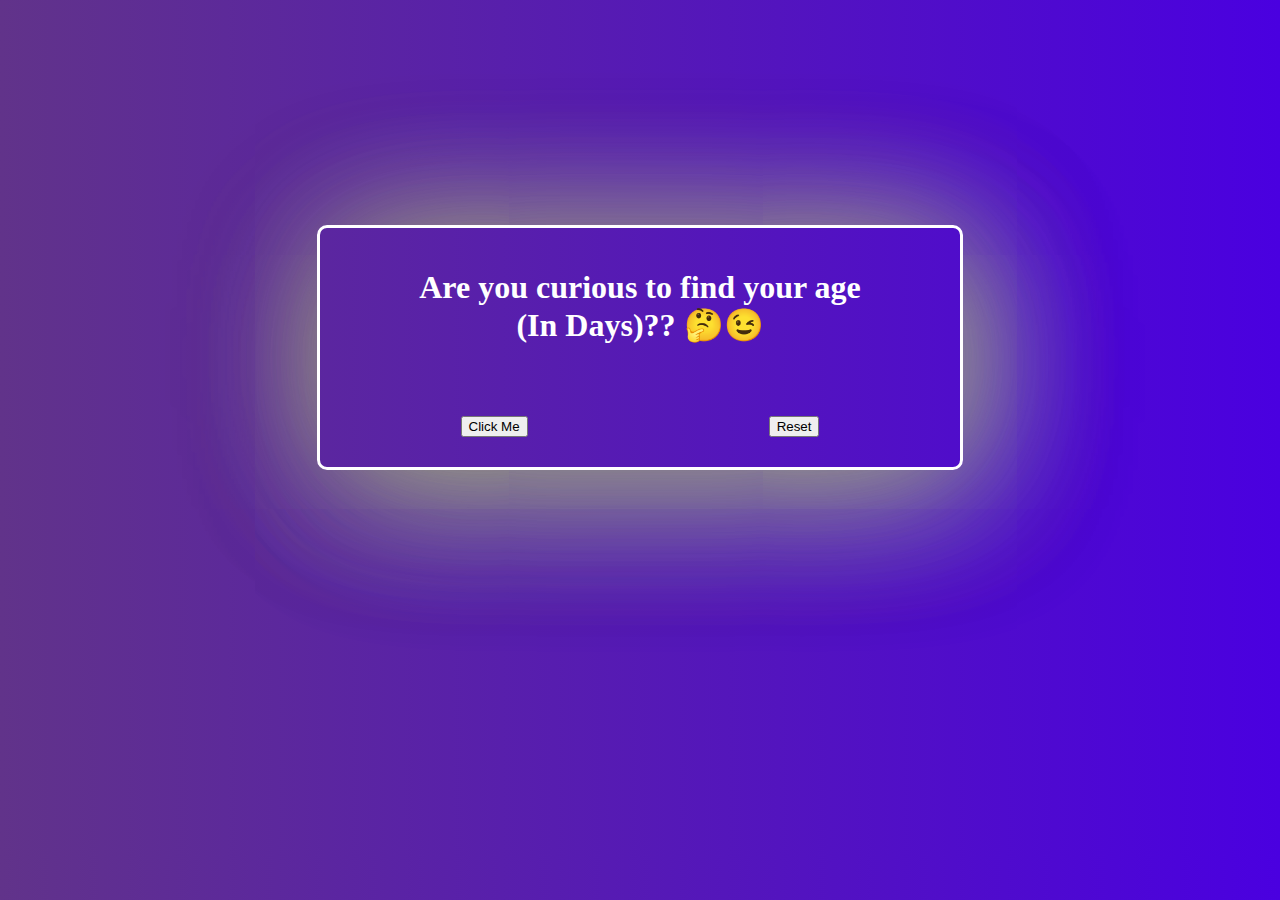
<file: Challenge 1 - Age in Days/index.html>
<!DOCTYPE html>
<html lang="en">
<head>
    <meta charset="UTF-8">
    <meta http-equiv="X-UA-Compatible" content="IE=edge">
    <meta name="viewport" content="width=device-width, initial-scale=1.0">
    <link rel="icon" href="https://is2-ssl.mzstatic.com/image/thumb/Purple123/v4/1a/3d/ff/1a3dffd6-75eb-e5d0-fa30-18344d599704/source/60x60bb.jpg" />
    <title>Challenge 1 : Age Finder</title>
    <link rel="stylesheet" href="style.css">
    <!-- CSS only -->
    <link href="https://cdn.jsdelivr.net/npm/bootstrap@5.0.2/dist/css/bootstrap.min.css" rel="stylesheet" integrity="sha384-EVSTQN3/azprG1Anm3QDgpJLIm9Nao0Yz1ztcQTwFspd3yD65VohhpuuCOmLASjC" crossorigin="anonymous">
</head>
<body>
    <div class="container-1">
        <h1>Are you curious to find your age <br> (In Days)?? 🤔😉</h1>
        <div class="flex-box-container-1">
            <div>
                <button class="btn btn-success" onclick="ageInDays()">Click Me</button>
            </div>
            <div>
                <button class="btn btn-danger" onclick="reset()">Reset</button>
            </div>
        </div>
        <div id="flex-box-container-2">
            <div id="flex-box-result"></div>
        </div>
    </div>
    
    <script src="style.js"></script>
</body>
</html>
</file>
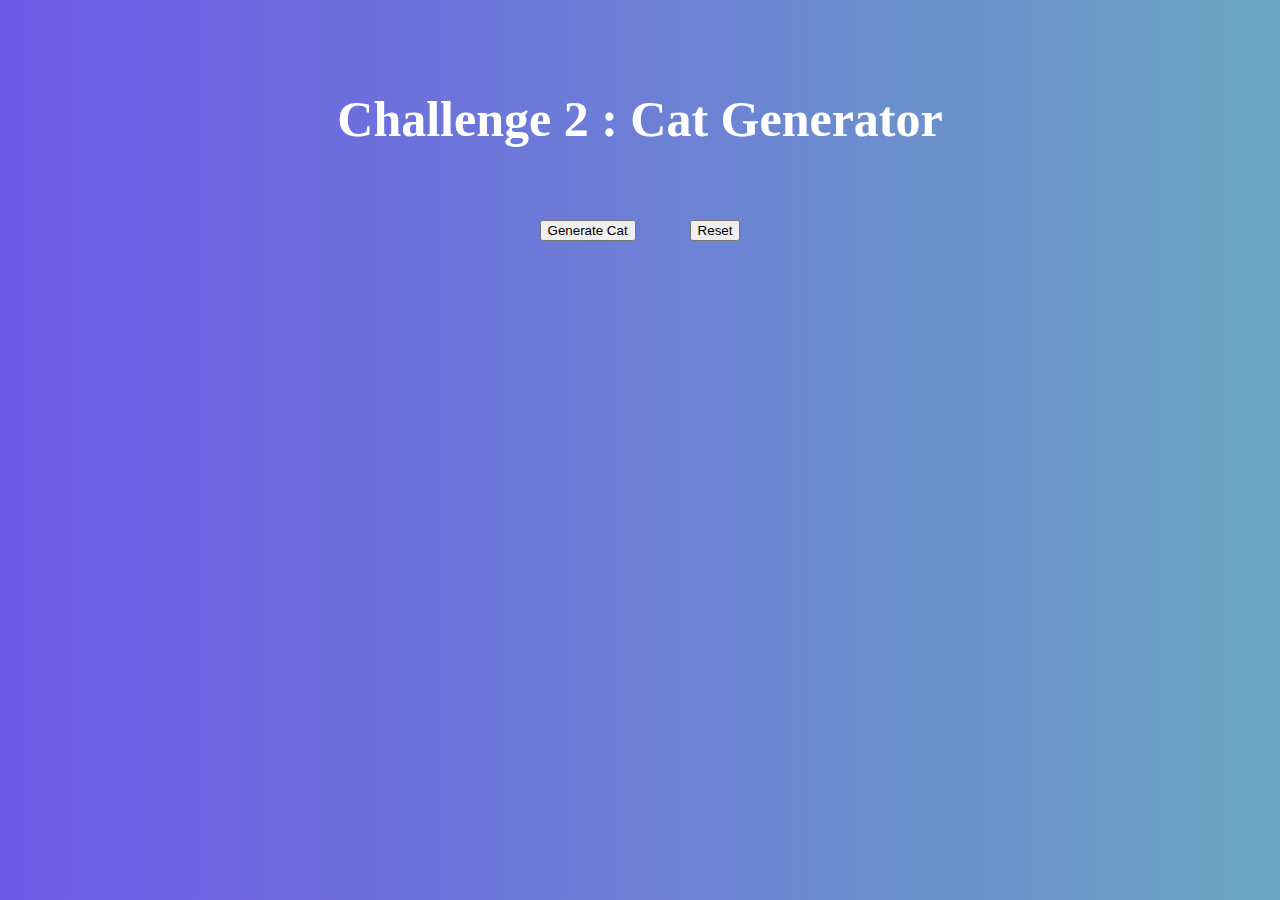
<file: Challenge 2 - Cat Generator/index.html>
<!DOCTYPE html>
<html lang="en">
<head>
    <meta charset="UTF-8">
    <meta http-equiv="X-UA-Compatible" content="IE=edge">
    <meta name="viewport" content="width=device-width, initial-scale=1.0">
    <link rel="icon" href="https://www.khplant.co.za/sites/default/files/uploads/cat-logo.jpg" />
    <title>Challenge 2 : Cat Generator</title>
    <link rel="stylesheet" href="style.css">
    <!-- CSS only -->
    <link href="https://cdn.jsdelivr.net/npm/bootstrap@5.0.2/dist/css/bootstrap.min.css" rel="stylesheet" integrity="sha384-EVSTQN3/azprG1Anm3QDgpJLIm9Nao0Yz1ztcQTwFspd3yD65VohhpuuCOmLASjC" crossorigin="anonymous">
</head>
<body>
    <div class="container-1">
        <h2>Challenge 2 : Cat Generator</h2>
        <button id="generate" class="btn btn-success" onclick="generateCat()">Generate Cat</button>
        <button id="reset" class="btn btn-primary" onclick="reset()">Reset</button>
        <div class="flex-box-container-1" id="flex-cat-generator"></div>
    </div>

    <script src="style.js"></script>
</body>
</html>
</file>
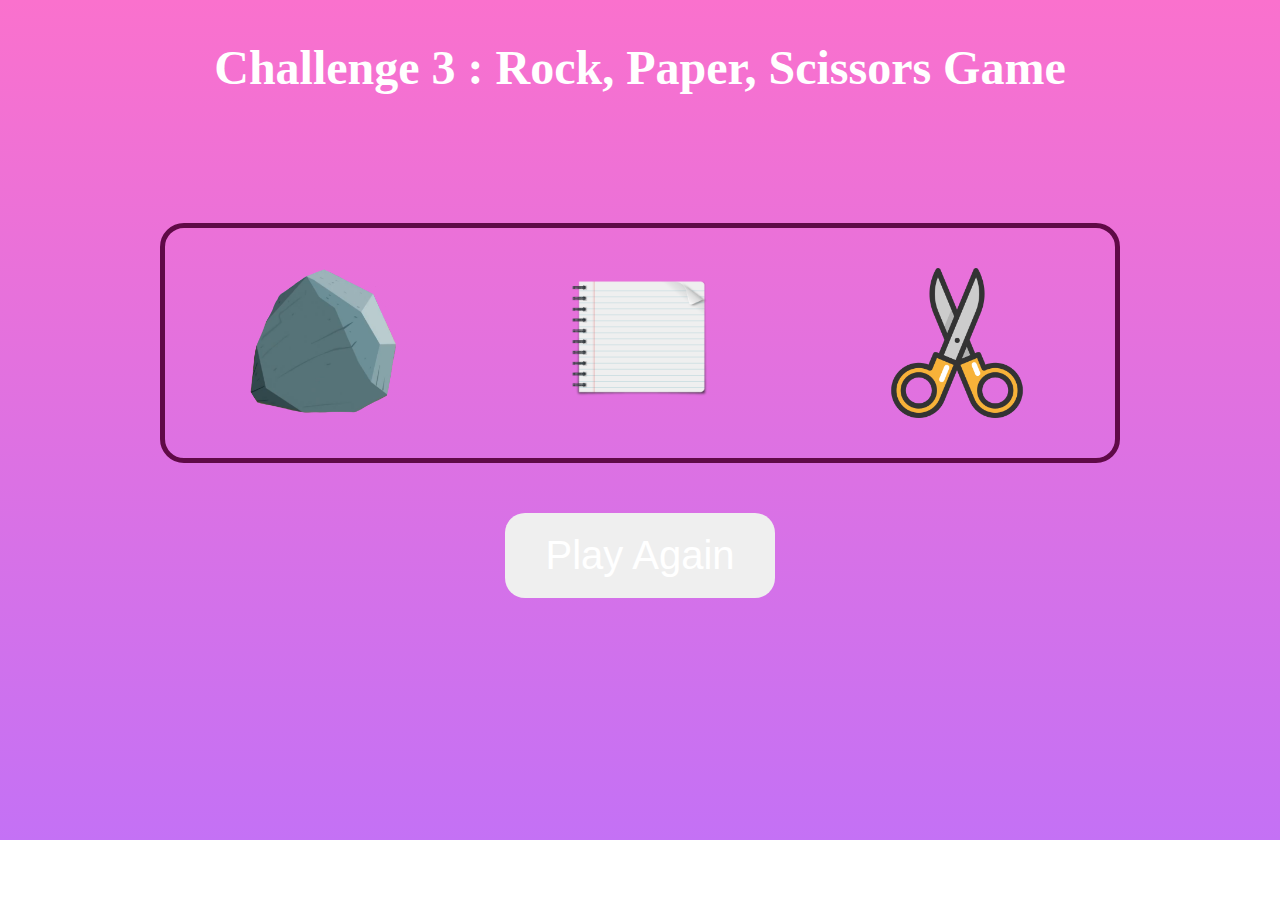
<file: Challenge 3 - Rock, Paper, Scissors/index.html>
<!DOCTYPE html>
<html lang="en">
<head>
    <meta charset="UTF-8">
    <meta http-equiv="X-UA-Compatible" content="IE=edge">
    <meta name="viewport" content="width=device-width, initial-scale=1.0">
    <link rel="icon" href="./Images/logo.png">
    <title>Challenge 3 : Rock, Paper, Scissors Game</title>
    <link rel="stylesheet" href="style.css">
    <!-- CSS only -->
    <link href="https://cdn.jsdelivr.net/npm/bootstrap@5.0.2/dist/css/bootstrap.min.css" rel="stylesheet" integrity="sha384-EVSTQN3/azprG1Anm3QDgpJLIm9Nao0Yz1ztcQTwFspd3yD65VohhpuuCOmLASjC" crossorigin="anonymous">
</head>
<body>
    <div class="container-1">
        <h2>Challenge 3 : Rock, Paper, Scissors Game</h2>
        <div class="flex-box-rps" id="flex-box-rps-div">
            <img id="rock" src="./Images/rock.png" height=150 width=150 onclick="rpsGame(this)" alt="rock">
            <img id="paper" src="./Images/paper.png" height=150 width=150 onclick="rpsGame(this)" alt="paper">
            <img id="scissors" src="./Images/scissors.png" height=150 width=150 onclick="rpsGame(this)" alt="scissors">
        </div>
        <button class="btn play" onclick="playAgain()">Play Again</button>
    </div>

    <script src="style.js"></script>
</body>
</html>
</file>
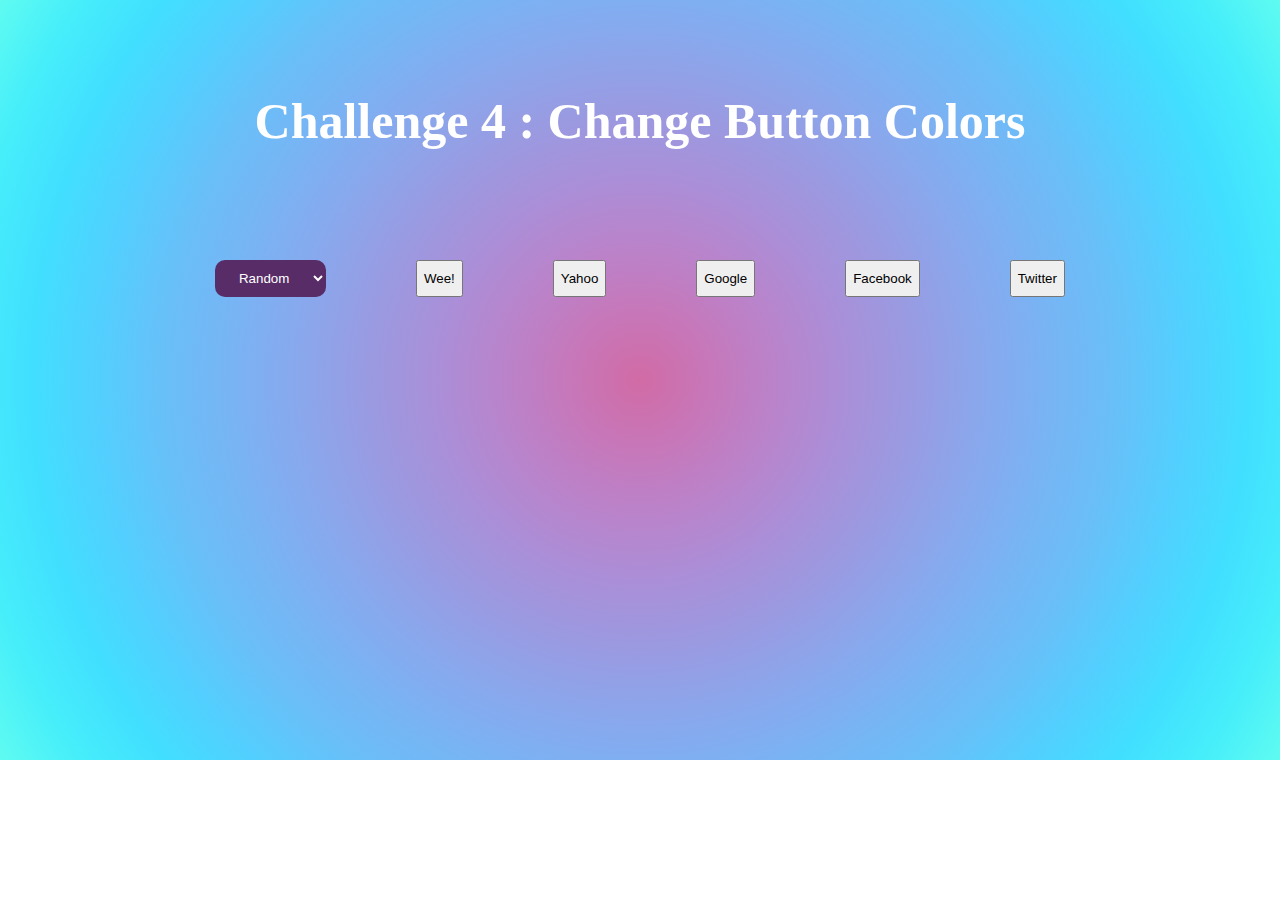
<file: Challenge 4 - Change Buton Colors/index.html>
<!DOCTYPE html>
<html lang="en">
    <head>
        <meta charset="UTF-8" />
        <meta http-equiv="X-UA-Compatible" content="IE=edge" />
        <meta name="viewport" content="width=device-width, initial-scale=1.0" />
        <link
            rel="icon"
            href="https://image.shutterstock.com/image-vector/cartoon-big-sewn-red-button-600w-515522401.jpg"
        />
        <title>Challenge 4 : Change Button Colors</title>
        <link rel="stylesheet" href="style.css" />
        <!-- CSS only -->
        <link
            href="https://cdn.jsdelivr.net/npm/bootstrap@5.0.2/dist/css/bootstrap.min.css"
            rel="stylesheet"
            integrity="sha384-EVSTQN3/azprG1Anm3QDgpJLIm9Nao0Yz1ztcQTwFspd3yD65VohhpuuCOmLASjC"
            crossorigin="anonymous"
        />
    </head>
    <body>
        <div class="container-1">
            <h2 id="change-my-color">Challenge 4 : Change Button Colors</h2>
            <div class="flex-box-pick-color">
                <form action="">
                    <select
                        name="backdrop"
                        id="background"
                        onchange="buttonColorChange(this)"
                    >
                        <option value="random">Random</option>
                        <option value="red">Red</option>
                        <option value="green">Green</option>
                        <option value="reset">Reset</option>
                    </select>
                </form>

                <button class="btn btn-success">Wee!</button>
                <button class="btn btn-danger">Yahoo</button>
                <button class="btn btn-warning">Google</button>
                <button class="btn btn-primary">Facebook</button>
                <button class="btn btn-info">Twitter</button>
            </div>
        </div>

        <script src="style.js"></script>
    </body>
</html>
</file>
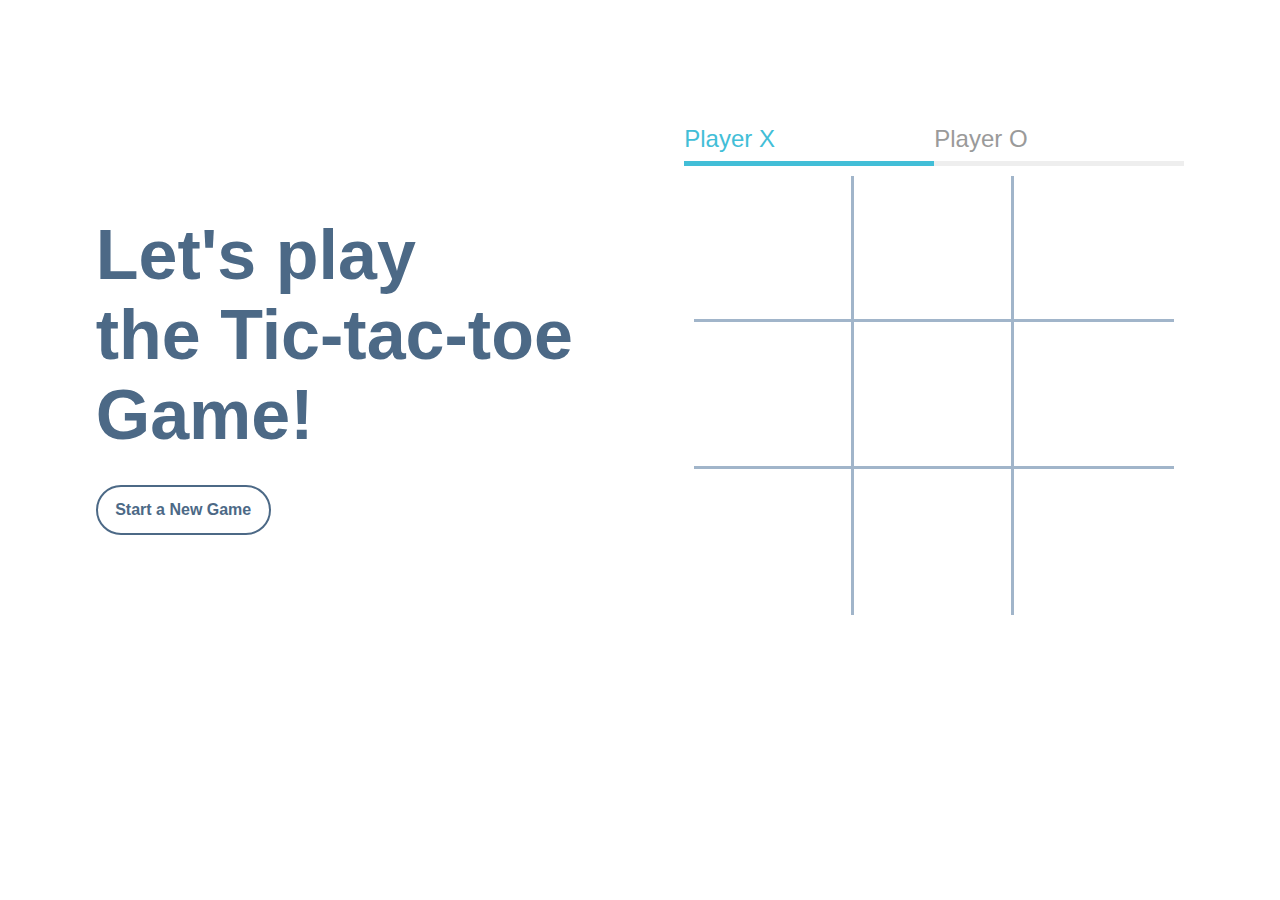
<file: Tic-tac-toe Game/index.html>
<!DOCTYPE html>
<html lang="en">
    <head>
        <meta charset="UTF-8" />
        <meta http-equiv="X-UA-Compatible" content="IE=edge" />
        <meta name="viewport" content="width=device-width, initial-scale=1.0" />
        <link rel="stylesheet" href="./css/style.css" />
        <title>Tic-Tac-Toe Game</title>
    </head>
    <body>
        <div class="wrapper">
            <div class="left">
                <!-- Text and the Button -->
                <div class="title">
                    <h1>
                        Let's play <br />
                        the Tic-tac-toe <br />
                        Game!
                    </h1>
                </div>
                <div class="restart">Start a New Game</div>
            </div>
            <div class="right">
                <!-- Main Game -->
                <div class="game">
                    <div class="header">
                        <div class="player-x">
                            <span>Player X</span>
                        </div>
                        <div class="player-o">
                            <span>Player O</span>
                        </div>
                    </div>
                    <div class="board">
                        <div class="board-tile" data-index="0"></div>
                        <div class="board-tile" data-index="1"></div>
                        <div class="board-tile" data-index="2"></div>
                        <div class="board-tile" data-index="3"></div>
                        <div class="board-tile" data-index="4"></div>
                        <div class="board-tile" data-index="5"></div>
                        <div class="board-tile" data-index="6"></div>
                        <div class="board-tile" data-index="7"></div>
                        <div class="board-tile" data-index="8"></div>
                    </div>
                </div>
            </div>
        </div>
        <script src="./js/script.js" type="module"></script>
    </body>
</html>
</file>
<file: Challenge 1 - Age in Days/style.css>
body {
    background-image: linear-gradient(to right, rgb(97, 51, 138), rgb(74, 0, 224));
    background-size: contain;
    background-repeat: repeat;
    height: 70vh;
    margin: 0;
    padding: 0;
    box-sizing: border-box;
}

.container-1 {
    border: 3px solid white;
    border-radius: 10px;
    width: 50%;
    color: white;
    margin: 25vh auto;
    text-align: center;
    /* box-shadow: 0 20px 50px rgba(240, 46, 170, 0.7); */
    box-shadow: 5px 5px 150px rgba(253, 253, 94, 0.3),
                10px 10px 150px rgba(146, 146, 23, 0.3),
                15px 15px 150px rgba(250, 250, 226, 0.3),
                20px 20px 150px rgba(79, 241, 79, 0.3),
                25px 25px 150px rgba(76, 58, 235, 0.3);
}
.container-1 h1 {
    padding: 20px;
}

.flex-box-container-1 {
    display:flex;
    padding: 20px;
    flex-direction: row;
    justify-content: space-around;
}

.flex-box-container-1 button {
    width: 100%;
}

.flex-box-container-1 div {
    display: flex;
    padding: 10px;
    align-items: center;
    /* width: 100%; */
}

.flex-box-container-1 div:last-child {
    border: none;
}
</file>
<file: Challenge 2 - Cat Generator/style.css>
body {
    background-image: linear-gradient(to right, rgba(61, 32, 224, 0.746), rgba(40, 126, 167, 0.692));
    background-repeat: repeat;
    background-size: contain;
    height: 90vh;
    margin: 0;
    padding: 0;
    box-sizing: border-box;
}

.container-1 {
    /* border: 3px solid white; */
    width: 75%;
    margin-left: auto;
    margin-right: auto;
    text-align: center;
    /* box-shadow: 10px 10px 155px rgb(218, 20, 168); */
}

.container-1 h2 {
    margin-top: 10vh;
    color: white;
    font-size: 50px;
}

.container-1 button{
    margin-top: 30px;
}

.container-1 button#generate {
    margin-right: 50px;
}

.flex-box-container-1 {
    display: flex;
    /* border: 1px solid blue; */
    flex-wrap: wrap;
    justify-content: space-around;
}

.flex-box-container-1 img {
    /* border: 1px solid green; */
    /* padding: 20px; */
    margin-top: 50px;
    border: 3px solid white;
    border-radius: 50px;
    box-shadow: 5px 5px 40px rgba(290, 124, 173, 0.904),
                10px 10px 40px rgba(192, 40, 192, 0.6);
    /* margin: 20px; */
}
</file>
<file: Challenge 3 - Rock, Paper, Scissors/style.css>
body {
    margin: 0;
    padding: 0;
    box-sizing: border-box;
    background-image: linear-gradient(to top, #c471f5 0%, #fa71cd 100%);
    background-repeat: no-repeat;
    height: 800px;
    overflow: hidden;
}

.container-1 {
    text-align: center;
    width: 75%;
    margin: 30px auto;
}

.container-1 h2 {
    color: white;
    font-size: 3em;
}

.flex-box-rps {
    display: flex;
    border: 5px solid #5f0a47;
    padding: 40px 0;
    flex-wrap: wrap;
    flex-direction: row;
    justify-content: space-around;
    margin-top: 8em;
    border-radius: 1.5em;
    transition: all 0.2s;
}

.flex-box-rps img:hover {
    transform: scale(1.2);
    cursor: pointer;
}

.play {
    margin-top: 50px;
    color: white !important;
    font-size: 40px !important;
    border-radius: 20px !important;
    border: none !important;
    padding: 20px 40px !important;
}
</file>
<file: Challenge 4 - Change Buton Colors/style.css>
body {
    margin: 0;
    padding: 0;
    box-sizing: border-box;
    background-image: radial-gradient(
        circle,
        #d16ba5,
        #c777b9,
        #ba83ca,
        #aa8fd8,
        #9a9ae1,
        #8aa7ec,
        #79b3f4,
        #69bff8,
        #52cffe,
        #41dfff,
        #46eefa,
        #5ffbf1
    );
    background-repeat: no-repeat;
    background-size: contain;
    height: 710px;
}

.container-1 {
    display: flex;
    flex-direction: column;
    justify-content: center;
    text-align: center;
    width: 75%;
    margin: 50px auto;
}

#change-my-color {
    font-size: 50px;
    margin-bottom: 100px;
    color: white;
}

.flex-box-pick-color {
    display: flex;
    justify-content: space-around;
    flex-wrap: wrap;
    flex-direction: row;
    padding: 10px;
}

#background {
    border: none;
    background-color: #582d67;
    color: white;
    padding: 10px 20px;
    outline: none;
    border-radius: 10px;
    cursor: pointer;
}

option {
    background-color: white;
    color: black;
    cursor: pointer;
}
</file>
<file: Tic-tac-toe Game/css/style.css>
* {
    box-sizing: border-box;
    margin: 0;
}

body {
    font-family: "Merriweather Sans", sans-serif;
    color: #4c6986;
}

.title {
    max-width: 500px;
}

.wrapper {
    max-width: 1440px;
    height: 750px;
    display: flex;
    align-items: center;
    justify-content: space-around;
    margin: 0 auto;
    padding: 40px;
}

h1 {
    font-size: 70px;
    font-weight: bold;
}

.restart {
    width: 175px;
    height: 50px;
    display: flex;
    justify-content: center;
    align-items: center;
    border: 2px solid #4c6986;
    border-radius: 50px;
    transition: all 0.2s ease;
    cursor: pointer;
    font-weight: bold;
    margin-top: 30px;
}

.restart:hover {
    background-color: #4c6986;
    color: white;
}

.game {
    width: 500px;
    height: 500px;
    display: flex;
    flex-direction: column;
}

.header {
    display: flex;
    color: #9a9a9a;
    font-size: 24px;
}

.header .player-x {
    flex: 1;
    border-bottom: 5px solid #eee;
    padding-bottom: 8px;
}

.player-x.active {
    color: #42bed7;
    border-color: #42bed7;
}

.header .player-o {
    flex: 1;
    border-bottom: 5px solid #eee;
    padding-bottom: 8px;
}

.player-o.active {
    color: #d7bafb;
    border-color: #d7bafb;
}

.board {
    display: grid;
    grid-template-columns: repeat(3, 1fr);
    grid-template-rows: repeat(3, 1fr);
    flex-grow: 1;
    grid-gap: 0px;
    padding: 10px;
}

.board-tile {
    display: flex;
    align-items: center;
    justify-content: center;
    font-size: 80px;
    background-color: white;
    cursor: pointer;
}

.board-tile:not(:nth-child(3n)) {
    border-right: 3px solid rgba(137, 163, 189, 0.8);
}

.board-tile:not(:nth-last-child(-n + 3)) {
    border-bottom: 3px solid rgba(137, 163, 189, 0.8);
}

.board-tile:hover {
    background-color: #eee;
}

.tile-x {
    color: #42bed7;
}

.tile-o {
    color: #d7bafb;
}

.tile-winner span {
    color: #23ce6b;
}

@media only screen and (max-width: 1200px) {
    .wrapper {
        flex-direction: column;
        margin-top: 120px;
    }

    .left {
        margin-bottom: 50px;
    }

    .restart {
        margin: 40px auto;
    }
}
</file>
